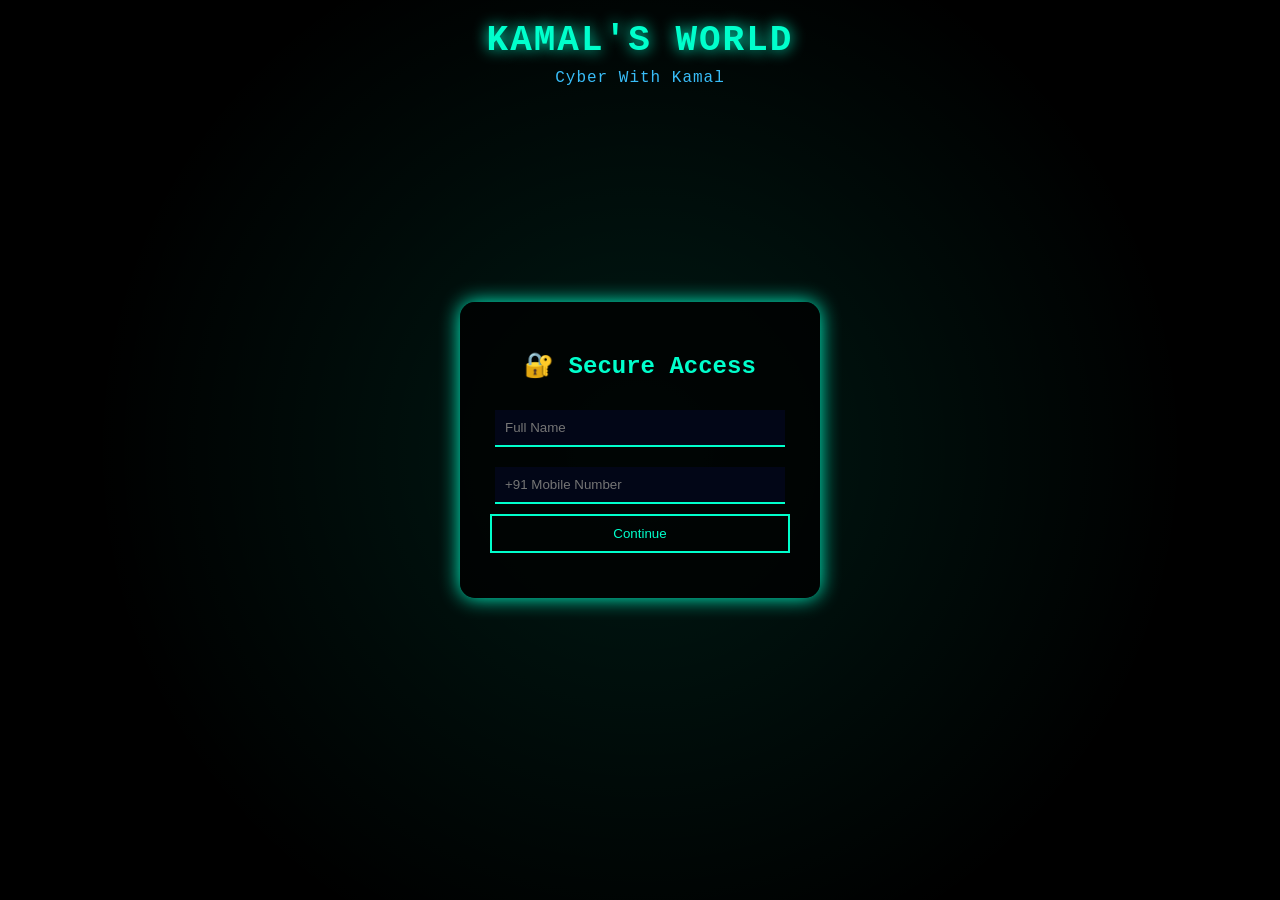
<file: index.html>
<!DOCTYPE html>
<html>
<head>
  <title>Secure Access</title>
  <link rel="stylesheet" href="style.css">
</head>
<body class="login-body">

<div class="brand">
  <h1 class="main-title">KAMAL'S WORLD</h1>
  <p class="sub-title">Cyber With Kamal</p>
</div>

<div class="login-box">

  <h2>🔐 Secure Access</h2>

  <form onsubmit="goToHome(event)">

    <input type="text" placeholder="Full Name" required />

    <input type="tel" placeholder="+91 Mobile Number" required />

    <button class="login-btn">Continue</button>

  </form>

  <p style="color:red; font-size:12px;">
  
  </p>

</div>

<script>
function goToHome(e) {
  e.preventDefault();
  const name = document.querySelector("input[type='text']").value;
const mobile = document.querySelector("input[type='tel']").value;

localStorage.setItem("userName", name);
localStorage.setItem("userMobile", mobile);
  window.location.href = "home.html";
}
</script>

</body>
</html>
</file>
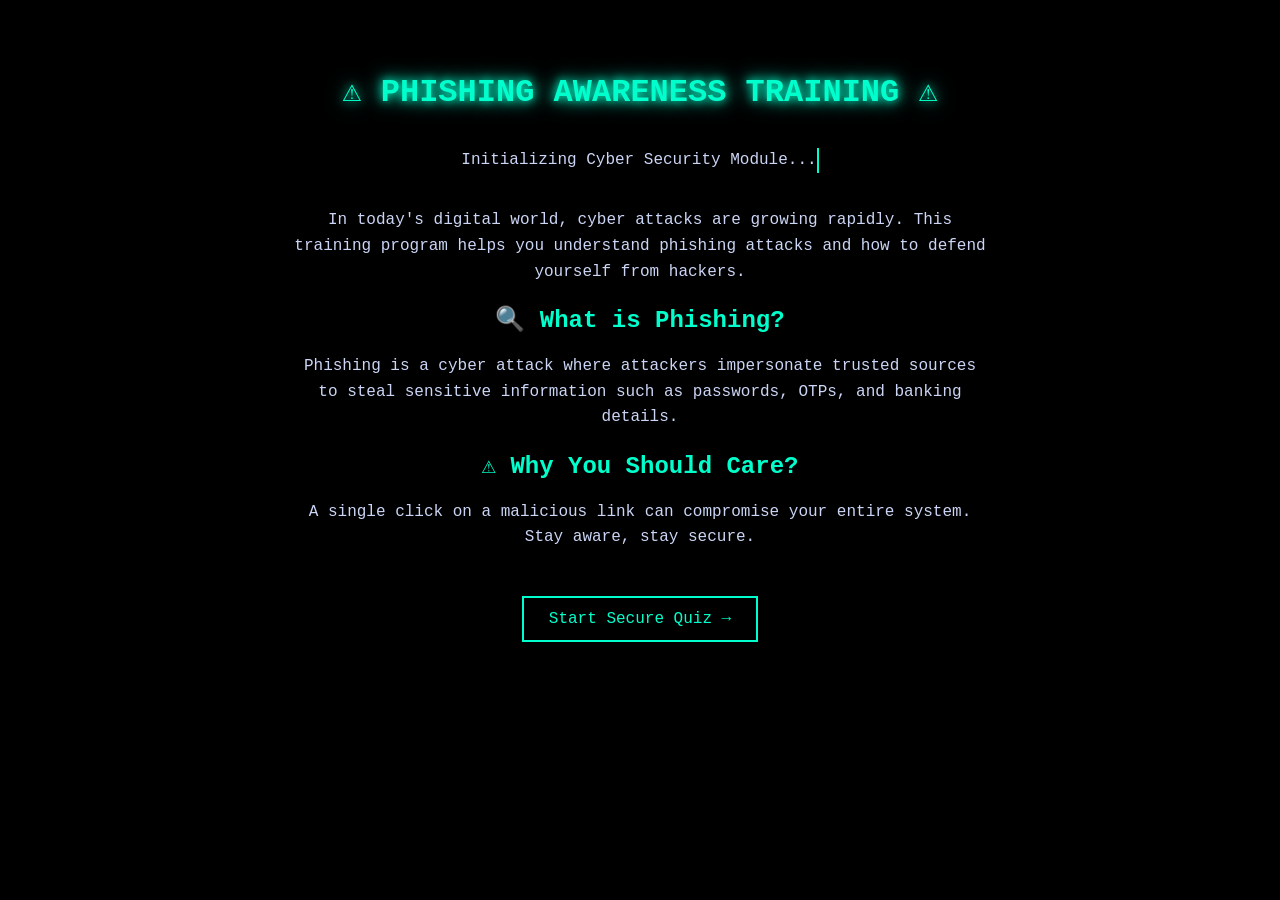
<file: home.html>
<!DOCTYPE html>
<html>
<head>
  <title>Phishing Awareness</title>
  <link rel="stylesheet" href="style.css">
</head>
<body>

<div class="container">

  <h1 class="glow">⚠ PHISHING AWARENESS TRAINING ⚠</h1>

  <p class="typing">
    Initializing Cyber Security Module...
  </p>

  <p>
    In today's digital world, cyber attacks are growing rapidly. This training program helps you understand phishing attacks and how to defend yourself from hackers.
  </p>

  <h2>🔍 What is Phishing?</h2>

  <p>
    Phishing is a cyber attack where attackers impersonate trusted sources to steal sensitive information such as passwords, OTPs, and banking details.
  </p>

  <h2>⚠ Why You Should Care?</h2>

  <p>
    A single click on a malicious link can compromise your entire system. Stay aware, stay secure.
  </p>

  <a href="quiz.html" class="btn">Start Secure Quiz →</a>

</div>

</body>
</html>
</file>
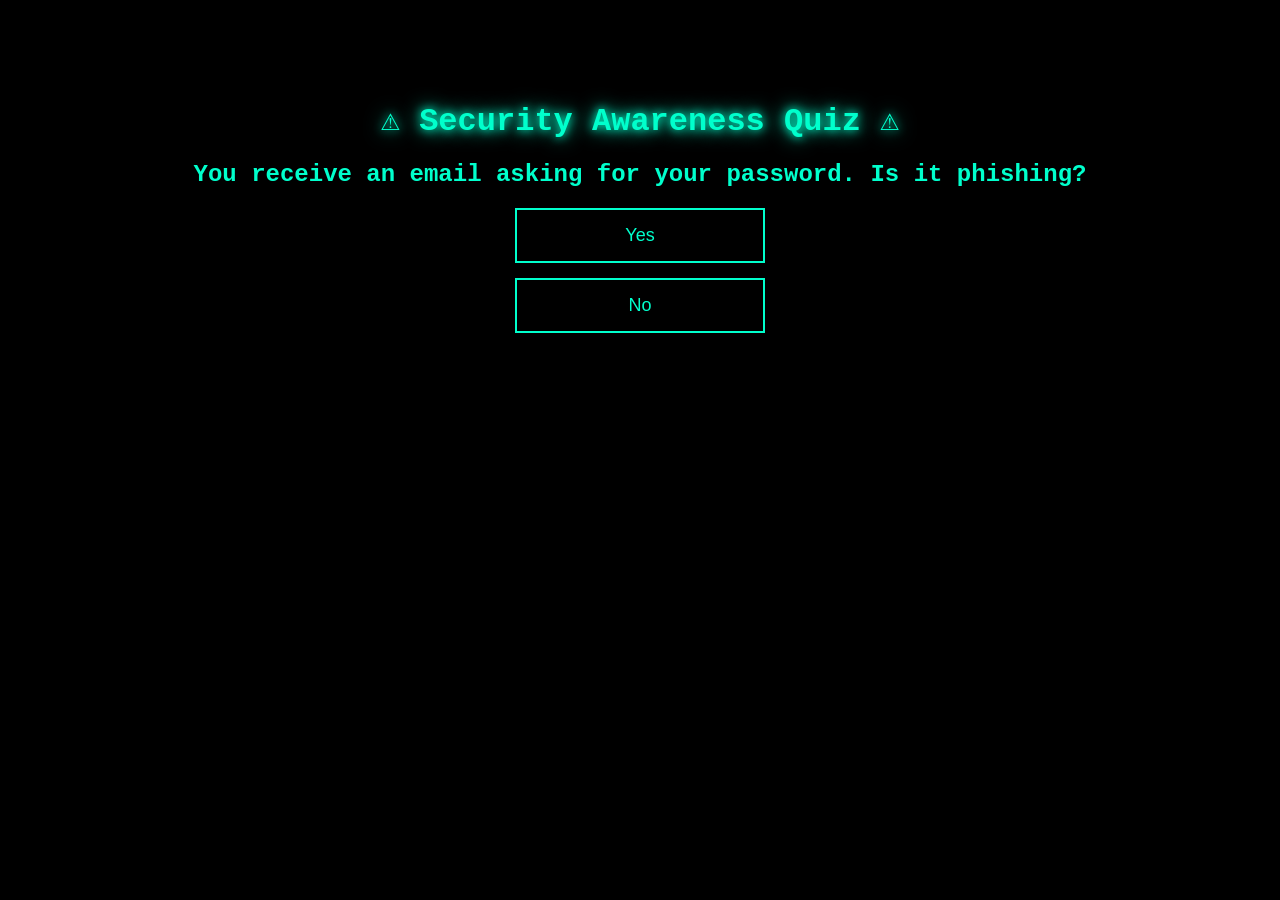
<file: quiz.html>
<!DOCTYPE html>
<html>
<head>
  <title>Cyber Security Quiz</title>
  <link rel="stylesheet" href="style.css">
</head>
<body>

<div class="quiz-container">

  <h1 class="glow">⚠ Security Awareness Quiz ⚠</h1>

  <h2 id="question">Loading...</h2>

  <div id="options" class="options"></div>

</div>

<script src="script.js"></script>

</body>
</html>
</file>
<file: style.css>
body {
  margin: 0;
  padding: 0;
  font-family: 'Courier New', monospace;
  background: black;
  color: #00ffcc;
}

/* Center container */
.container {
  text-align: center;
  padding: 50px 20px;
}

/* Glow heading */
.glow {
  font-size: 32px;
  color: #00ffcc;
  text-shadow: 0 0 10px #00ffcc, 0 0 20px #00ffcc;
}

/* Typing animation */
.typing {
  border-right: 2px solid #00ffcc;
  display: inline-block;
  white-space: nowrap;
  overflow: hidden;
  animation: typing 3s steps(30), blink 0.5s infinite;
}

@keyframes typing {
  from { width: 0 }
  to { width: 260px }
}

@keyframes blink {
  50% { border-color: transparent }
}

/* Paragraph */
p {
  max-width: 700px;
  margin: 15px auto;
  line-height: 1.6;
  color: #cbd5f5;
}

/* Button */
.btn {
  display: inline-block;
  margin-top: 30px;
  padding: 12px 25px;
  border: 2px solid #00ffcc;
  color: #00ffcc;
  text-decoration: none;
  transition: 0.3s;
}

.btn:hover {
  background: #00ffcc;
  color: black;
  box-shadow: 0 0 20px #00ffcc;
}
.quiz-container {
  text-align: center;
  margin-top: 100px;
}

/* Options buttons */
.options button {
  display: block;
  width: 250px;
  margin: 15px auto;
  padding: 15px;
  font-size: 18px;
  background: transparent;
  border: 2px solid #00ffcc;
  color: #00ffcc;
  cursor: pointer;
  transition: 0.3s;
}

.options button:hover {
  background: #00ffcc;
  color: black;
  box-shadow: 0 0 15px #00ffcc;
}

/* Next button */
#nextBtn {
  margin-top: 20px;
  padding: 12px 30px;
  font-size: 18px;
  border: 2px solid #38bdf8;
  background: transparent;
  color: #38bdf8;
  cursor: pointer;
}

#nextBtn:hover {
  background: #38bdf8;
  color: black;
}
/* LOGIN PAGE */

.login-body {
  background: black;
  display: flex;
  justify-content: center;
  align-items: center;
  height: 100vh;
  font-family: 'Courier New', monospace;
}

/* Background eyes effect */
.login-body::before {
  content: "";
  position: absolute;
  width: 100%;
  height: 100%;
  background: radial-gradient(circle at center, rgba(0,255,200,0.1), transparent 70%);
}

/* Login box */
.login-box {
  position: relative;
  background: rgba(0,0,0,0.8);
  padding: 30px;
  border-radius: 15px;
  box-shadow: 0 0 20px #00ffcc;
  text-align: center;
  width: 300px;
}

/* Heading */
.login-box h2 {
  color: #00ffcc;
  margin-bottom: 20px;
}

/* Inputs */
.login-box input {
  width: 90%;
  padding: 10px;
  margin: 10px 0;
  border: none;
  outline: none;
  background: #020617;
  color: #00ffcc;
  border-bottom: 2px solid #00ffcc;
}

/* Options */
.login-options {
  display: flex;
  justify-content: space-between;
  font-size: 12px;
  color: #cbd5f5;
  margin-bottom: 15px;
}

/* Button */
.login-btn {
  width: 100%;
  padding: 10px;
  border: 2px solid #00ffcc;
  background: transparent;
  color: #00ffcc;
  cursor: pointer;
  transition: 0.3s;
}

.login-btn:hover {
  background: #00ffcc;
  color: black;
  box-shadow: 0 0 15px #00ffcc;
}

/* Register text */
.register {
  margin-top: 15px;
  font-size: 12px;
  color: #cbd5f5;
}


/* Branding - Clean Cyber Look */

.brand {
  position: absolute;
  top: 20px;
  width: 100%;
  text-align: center;
}

/* Main Title */
.main-title {
  font-size: 36px;
  font-weight: bold;
  color: #00ffcc;
  text-shadow: 0 0 15px #00ffcc;
  margin: 0;
  letter-spacing: 2px;
}

/* Subtitle */
.sub-title {
  font-size: 16px;
  color: #38bdf8;
  margin-top: 5px;
  letter-spacing: 1px;
}


/* Gradient animation */
@keyframes gradientMove {
  0% { background-position: 0% }
  100% { background-position: 300% }
}

/* Glow pulse */
@keyframes glowPulse {
  from {
    text-shadow: 0 0 5px #00ffcc;
  }
  to {
    text-shadow: 0 0 20px #ff00ff;
  }

}


@keyframes glow {
  from { text-shadow: 0 0 5px #00ffcc; }
  to { text-shadow: 0 0 20px #00ffcc; }
}
.certificate {
  border: 3px solid #00ffcc;
  padding: 30px;
  margin: 30px auto;
  width: 80%;
  max-width: 600px;
  text-align: center;
  background: #020617;
  box-shadow: 0 0 20px #00ffcc;
}
</file>
